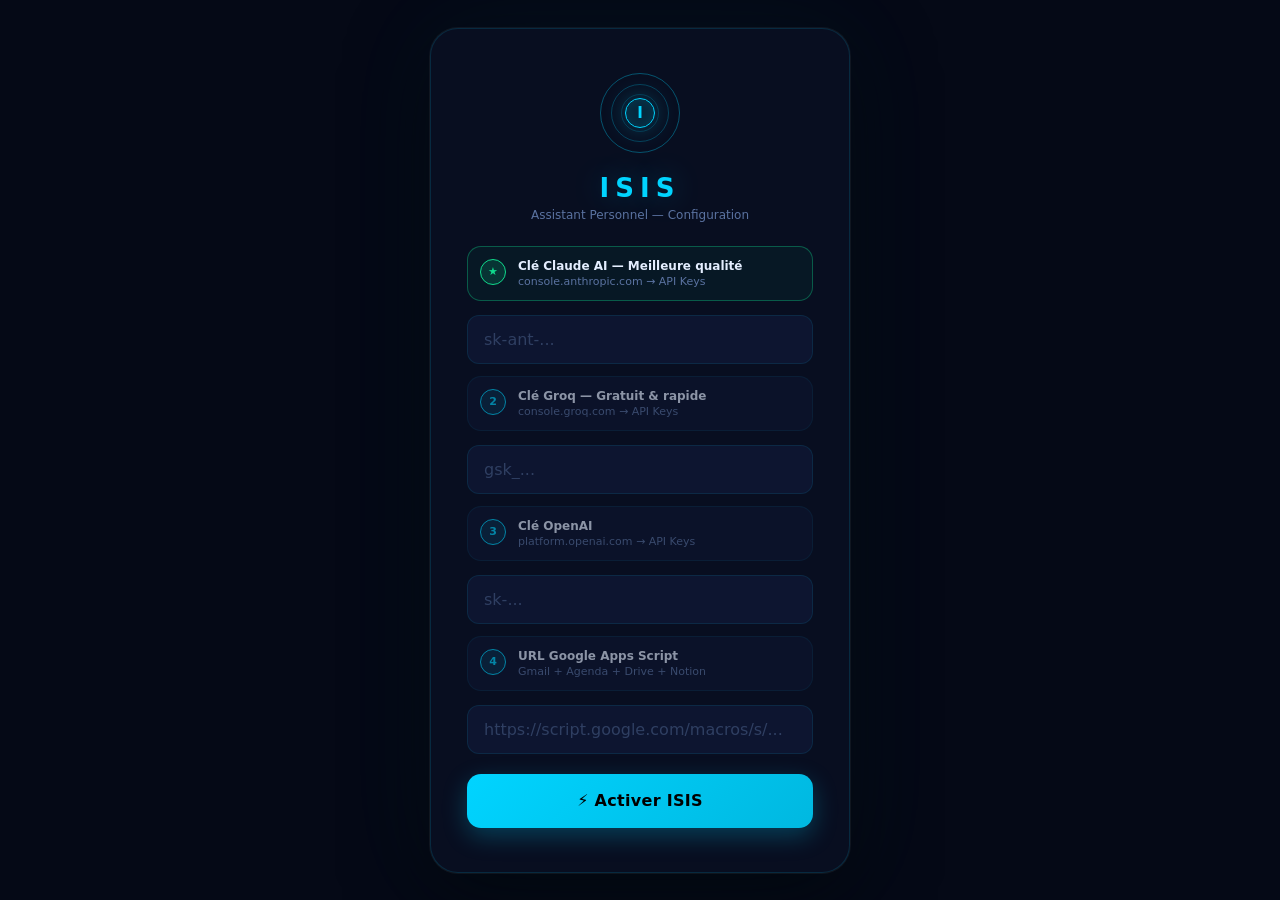
<file: index.html>
<!DOCTYPE html>
<html lang="fr">
<head>
  <meta charset="UTF-8" />
  <meta name="viewport" content="width=device-width, initial-scale=1.0, viewport-fit=cover" />
  <title>ISIS — Assistant Personnel</title>

  <!-- PWA / iOS -->
  <link rel="manifest" href="./manifest.json" />
  <meta name="apple-mobile-web-app-capable" content="yes" />
  <meta name="apple-mobile-web-app-status-bar-style" content="black-translucent" />
  <meta name="apple-mobile-web-app-title" content="ISIS" />
  <link rel="apple-touch-icon" href="./icon-180.png" />
  <link rel="apple-touch-icon" sizes="192x192" href="./icon-192.png" />
  <meta name="mobile-web-app-capable" content="yes" />
  <meta name="theme-color" content="#050916" />
  <meta name="msapplication-TileColor" content="#050916" />
  <meta name="msapplication-TileImage" content="./icon-192.png" />

  <!-- SEO / Share -->
  <meta name="description" content="ISIS — Assistant personnel IA de Khadim Fall, KEMETED" />
  <meta property="og:title" content="ISIS — Assistant Personnel" />
  <meta property="og:description" content="Assistant IA personnel style JARVIS" />
  <meta property="og:image" content="./icon-512.png" />

  <link rel="stylesheet" href="./style.css?v=37" />

  <!-- Service Worker — enregistrement immédiat -->
  <script>
    if ('serviceWorker' in navigator) {
      window.addEventListener('load', () => {
        navigator.serviceWorker.register('./sw.js', { scope: './' })
          .then(r => console.log('✓ ISIS SW actif:', r.scope))
          .catch(e => console.warn('SW non supporté:', e.message));
      });
    }

    // Capture prompt Android avant tout
    let _deferredInstall = null;
    window.addEventListener('beforeinstallprompt', e => {
      e.preventDefault();
      _deferredInstall = e;
      const btn = document.getElementById('androidInstallBtn');
      if (btn) btn.style.display = 'flex';
    });
  </script>
</head>
<body>

  <!-- ═══════════════════════ SETUP ═══════════════════════ -->
  <div class="setup-overlay" id="setupOverlay">
    <div class="setup-card">

      <div class="setup-logo">
        <div class="ring r1"></div>
        <div class="ring r2"></div>
        <div class="ring r3"></div>
        <div class="core-letter">I</div>
      </div>
      <h2>ISIS</h2>
      <p class="setup-sub">Assistant Personnel — Configuration</p>

      <!-- Clé principale -->
      <div class="setup-step recommended">
        <span class="step-num">★</span>
        <div>
          <strong>Clé Claude AI — Meilleure qualité</strong>
          <p>console.anthropic.com → API Keys</p>
        </div>
      </div>
      <input type="password" id="setupClaudeKey" class="setup-input" placeholder="sk-ant-..." autocomplete="off" />

      <div class="setup-step optional">
        <span class="step-num">2</span>
        <div>
          <strong>Clé Groq — Gratuit &amp; rapide</strong>
          <p>console.groq.com → API Keys</p>
        </div>
      </div>
      <input type="password" id="setupGroqKey" class="setup-input" placeholder="gsk_..." autocomplete="off" />

      <div class="setup-step optional">
        <span class="step-num">3</span>
        <div>
          <strong>Clé OpenAI</strong>
          <p>platform.openai.com → API Keys</p>
        </div>
      </div>
      <input type="password" id="setupOpenaiKey" class="setup-input" placeholder="sk-..." autocomplete="off" />

      <div class="setup-step optional">
        <span class="step-num">4</span>
        <div>
          <strong>URL Google Apps Script</strong>
          <p>Gmail + Agenda + Drive + Notion</p>
        </div>
      </div>
      <input type="text" id="setupScriptUrl" class="setup-input" placeholder="https://script.google.com/macros/s/..." />

      <!-- Zone d'erreur visible -->
      <div id="setupError" style="display:none;background:rgba(239,68,68,.12);border:1px solid rgba(239,68,68,.3);border-radius:10px;padding:10px 14px;color:#f87171;font-size:12px;margin-bottom:8px;text-align:left"></div>

      <button type="button" class="setup-btn" onclick="saveSetup()">⚡ Activer ISIS</button>

      <!-- Bouton install PWA Android (affiché si disponible) -->
      <button type="button" class="setup-btn-secondary" id="androidInstallBtn" style="display:none" onclick="installAndroid()">
        📲 Installer sur l'écran d'accueil
      </button>
    </div>
  </div>

  <!-- ═══════════════════════ APP ═══════════════════════ -->
  <div class="app" id="app">

    <!-- Fond ambiant -->
    <div class="bg-ambient" aria-hidden="true">
      <div class="bg-glow bg-glow-1"></div>
      <div class="bg-glow bg-glow-2"></div>
    </div>

    <!-- ─── HEADER ─── -->
    <header class="header">
      <div class="header-left">
        <div class="logo-mini">
          <div class="logo-ring"></div>
          <span>I</span>
        </div>
        <div>
          <h1 class="app-title">ISIS</h1>
          <p class="app-subtitle" id="appSubtitle">Assistant Personnel</p>
        </div>
      </div>
      <div class="header-right">
        <div class="status-pill" id="statusPill">
          <span class="status-dot" id="statusDot"></span>
          <span class="status-text" id="statusText">En attente</span>
        </div>
        <button class="icon-btn" onclick="showConversationHistory()" title="Historique des conversations">
          <svg viewBox="0 0 24 24" fill="none" stroke="currentColor" stroke-width="2" width="16" height="16">
            <path d="M3 12a9 9 0 1 0 9-9 9.75 9.75 0 0 0-6.74 2.74L3 8"/>
            <path d="M3 3v5h5"/>
            <path d="M12 7v5l4 2"/>
          </svg>
        </button>
        <button class="icon-btn conv-btn" id="convBtn" onclick="toggleConvMode()" title="Mode conversation">
          <svg viewBox="0 0 24 24" fill="none" stroke="currentColor" stroke-width="2" width="16" height="16">
            <path d="M12 1a3 3 0 0 0-3 3v8a3 3 0 0 0 6 0V4a3 3 0 0 0-3-3z"/>
            <path d="M19 10v2a7 7 0 0 1-14 0v-2"/>
            <line x1="12" y1="19" x2="12" y2="23"/>
          </svg>
        </button>
        <button class="icon-btn" onclick="toggleSettings()" title="Paramètres">
          <svg viewBox="0 0 24 24" fill="none" stroke="currentColor" stroke-width="2" width="16" height="16">
            <circle cx="12" cy="12" r="3"/><path d="M19.4 15a1.65 1.65 0 0 0 .33 1.82l.06.06a2 2 0 0 1-2.83 2.83l-.06-.06a1.65 1.65 0 0 0-1.82-.33 1.65 1.65 0 0 0-1 1.51V21a2 2 0 0 1-4 0v-.09A1.65 1.65 0 0 0 9 19.4a1.65 1.65 0 0 0-1.82.33l-.06.06a2 2 0 0 1-2.83-2.83l.06-.06A1.65 1.65 0 0 0 4.68 15a1.65 1.65 0 0 0-1.51-1H3a2 2 0 0 1 0-4h.09A1.65 1.65 0 0 0 4.6 9a1.65 1.65 0 0 0-.33-1.82l-.06-.06a2 2 0 0 1 2.83-2.83l.06.06A1.65 1.65 0 0 0 9 4.68a1.65 1.65 0 0 0 1-1.51V3a2 2 0 0 1 4 0v.09a1.65 1.65 0 0 0 1 1.51 1.65 1.65 0 0 0 1.82-.33l.06-.06a2 2 0 0 1 2.83 2.83l-.06.06A1.65 1.65 0 0 0 19.4 9a1.65 1.65 0 0 0 1.51 1H21a2 2 0 0 1 0 4h-.09a1.65 1.65 0 0 0-1.51 1z"/>
          </svg>
        </button>
      </div>
    </header>

    <!-- ─── PARAMÈTRES ─── -->
    <div class="settings-panel" id="settingsPanel">
      <div class="settings-inner">

        <!-- Bouton installer PWA iOS -->
        <div class="install-guide" id="iosInstallGuide" style="display:none">
          <div class="install-guide-title">📱 Installer ISIS sur iPhone</div>
          <div class="install-steps">
            <div class="install-step"><span class="install-step-num">1</span><span>Dans Safari, touche <strong>⬆ Partager</strong> (bas de l'écran)</span></div>
            <div class="install-step"><span class="install-step-num">2</span><span>Fais défiler et touche <strong>Sur l'écran d'accueil</strong></span></div>
            <div class="install-step"><span class="install-step-num">3</span><span>Touche <strong>Ajouter</strong> — ISIS apparaît comme une app native</span></div>
          </div>
        </div>
        <button class="install-btn-android" id="settingsAndroidBtn" style="display:none" onclick="installAndroid()">
          📲 Installer ISIS (Android)
        </button>

        <label>Clé Claude AI ★</label>
        <div class="input-row">
          <input type="password" id="settingsClaudeKey" placeholder="sk-ant-..." />
          <button class="test-btn" onclick="testKey('claude')">Test</button>
        </div>
        <label>Clé Groq (gratuit)</label>
        <div class="input-row">
          <input type="password" id="settingsGroqKey" placeholder="gsk_..." />
          <button class="test-btn" onclick="testKey('groq')">Test</button>
        </div>
        <label>Clé OpenAI</label>
        <div class="input-row">
          <input type="password" id="settingsOpenaiKey" placeholder="sk-..." />
          <button class="test-btn" onclick="testKey('openai')">Test</button>
        </div>
        <label>Clé Gemini (aistudio.google.com)</label>
        <div class="input-row">
          <input type="password" id="settingsApiKey" placeholder="AIza..." />
          <button class="test-btn" onclick="testKey('gemini')">Test</button>
        </div>
        <label>🎙️ Clé ElevenLabs — Voix naturelle ⭐ (elevenlabs.io → gratuit 10k chars)</label>
        <div class="input-row">
          <input type="password" id="settingsElevenLabsKey" placeholder="sk_..." />
          <button class="test-btn" onclick="testElevenLabs()">Test</button>
        </div>
        <label>Voix ElevenLabs (ID — laisser vide = Rachel par défaut)</label>
        <div class="input-row">
          <input type="text" id="settingsElevenVoice" placeholder="Vt2Yqbi64ekHaabvz7ddla" style="font-size:11px" />
          <button class="test-btn" onclick="previewElevenVoice()">▶</button>
        </div>
        <div id="elevenResult" class="test-result"></div>

        <label>🔵 Clé Azure Speech — Gratuit 500k chars/mois ⭐ <small style="opacity:.7">(portal.azure.com → Speech → F0 gratuit)</small></label>
        <div class="input-row">
          <input type="password" id="settingsAzureKey" placeholder="Clé Azure Speech..." />
          <button class="test-btn" onclick="testAzure()">Test ▶</button>
        </div>
        <div class="input-row" style="gap:6px">
          <select id="settingsAzureRegion" style="flex:1;background:var(--input-bg,#1a1a2e);color:inherit;border:1px solid #333;border-radius:6px;padding:6px 8px;font-size:12px">
            <option value="francecentral">francecentral (Paris) ★</option>
            <option value="westeurope">westeurope (Amsterdam)</option>
            <option value="northeurope">northeurope (Dublin)</option>
            <option value="eastus">eastus (Virginie)</option>
          </select>
          <select id="settingsAzureVoice" style="flex:1.4;background:var(--input-bg,#1a1a2e);color:inherit;border:1px solid #333;border-radius:6px;padding:6px 8px;font-size:12px">
            <option value="fr-FR-DeniseNeural">DeniseNeural — calme, pro ★</option>
            <option value="fr-FR-EloiseNeural">EloiseNeural — douce</option>
            <option value="fr-FR-BrigitteNeural">BrigitteNeural — chaleureuse</option>
            <option value="fr-FR-CoralMultilingualNeural">CoralMultilingual — expressive</option>
            <option value="fr-FR-VivienneMultilingualNeural">VivienneMultilingual — moderne</option>
            <option value="fr-FR-HenriNeural">HenriNeural — masculin</option>
          </select>
        </div>
        <div id="azureResult" class="test-result" style="display:none"></div>

        <label>🟢 Google Cloud TTS — Gratuit 1M chars/mois ⭐ <small style="opacity:.7">(fonctionne avec ton Gmail)</small></label>
        <div class="input-row">
          <input type="password" id="settingsGoogleTTSKey" placeholder="AIza..." />
          <button class="test-btn" onclick="testGoogleTTS()">Test ▶</button>
        </div>
        <select id="settingsGoogleTTSVoice" style="width:100%;background:var(--input-bg,#1a1a2e);color:inherit;border:1px solid #333;border-radius:6px;padding:6px 8px;font-size:12px;margin-top:4px">
          <option value="fr-FR-Neural2-A">Neural2-A — calme, féminine ★ (recommandée)</option>
          <option value="fr-FR-Neural2-C">Neural2-C — féminine, alternative</option>
          <option value="fr-FR-Neural2-E">Neural2-E — féminine, expressive</option>
          <option value="fr-FR-Neural2-B">Neural2-B — masculine</option>
          <option value="fr-FR-Neural2-D">Neural2-D — masculine, profond</option>
          <option value="fr-FR-Wavenet-A">Wavenet-A — féminine (4M/mois gratuits)</option>
        </select>
        <div style="font-size:11px;opacity:.55;margin-top:4px;line-height:1.5">
          Guide : <b>console.cloud.google.com</b> → sélectionner un projet → APIs → Bibliothèque → "Cloud Text-to-Speech" → Activer → Identifiants → Créer une clé API
        </div>
        <div id="googleTTSResult" class="test-result" style="display:none"></div>

        <label>⭐ Clé OpenRouter — 100% Gratuit (openrouter.ai/keys)</label>
        <div class="input-row">
          <input type="password" id="settingsOpenrouterKey" placeholder="sk-or-v1-..." />
          <button class="test-btn" onclick="testKey('openrouter')">Test</button>
        </div>
        <label>Clé Mistral AI — Gratuit (console.mistral.ai)</label>
        <div class="input-row">
          <input type="password" id="settingsMistralKey" placeholder="..." />
          <button class="test-btn" onclick="testKey('mistral')">Test</button>
        </div>
        <label>Clé Cerebras — Gratuit ultra-rapide (cloud.cerebras.ai)</label>
        <div class="input-row">
          <input type="password" id="settingsCerebrasKey" placeholder="csk-..." />
          <button class="test-btn" onclick="testKey('cerebras')">Test</button>
        </div>
        <label>URL Google Apps Script</label>
        <div class="input-row">
          <input type="text" id="settingsScriptUrl" placeholder="https://script.google.com/macros/s/.../exec" />
          <button class="test-btn" onclick="testGmail()">Test</button>
        </div>
        <div id="gmailResult" class="test-result"></div>
        <label>Notion — clé dans Apps Script (ligne NOTION_KEY)</label>
        <div class="input-row">
          <span class="notion-hint">Colle ta clé dans google-apps-script.gs → NOTION_KEY → Redéploie</span>
          <button class="test-btn" onclick="testNotion()">Test</button>
        </div>
        <div id="notionResult" class="test-result"></div>
        <label>Objectifs principaux</label>
        <input type="text" id="settingsGoals" placeholder="créer une entreprise, lancer un projet..." />
        <label>Centres d'intérêt</label>
        <input type="text" id="settingsInterests" placeholder="business, design, culture..." />
        <div id="testResult" class="test-result"></div>
        <div class="settings-actions">
          <button onclick="saveSettingsPanel()">Sauvegarder</button>
          <button class="btn-danger" onclick="clearMemory()">Effacer mémoire</button>
        </div>
      </div>
    </div>

    <!-- ─── BANNIÈRE INSTALL iOS (dans conversation) ─── -->
    <div class="ios-banner" id="iosBanner" style="display:none">
      <div class="ios-banner-inner">
        <div class="ios-banner-icon">📱</div>
        <div class="ios-banner-text">
          <strong>Installer ISIS sur iPhone</strong>
          <span>⬆ Partager → Sur l'écran d'accueil</span>
        </div>
        <button class="ios-banner-close" onclick="dismissIosBanner()" aria-label="Fermer">✕</button>
      </div>
    </div>

    <!-- ─── HOLOGRAMME ─── -->
    <div class="holo-section">
      <canvas id="holoCanvas"></canvas>
    </div>

    <!-- ─── CONVERSATION ─── -->
    <main class="conversation" id="conversation"></main>

    <!-- ─── INPUT ─── -->
    <footer class="input-area">
      <div class="transcript-preview" id="transcriptPreview"></div>
      <div class="controls">
        <button class="mic-btn" id="micBtn" onclick="toggleListening()">
          <svg viewBox="0 0 24 24" fill="none" stroke="currentColor" stroke-width="2" width="20" height="20">
            <path d="M12 1a3 3 0 0 0-3 3v8a3 3 0 0 0 6 0V4a3 3 0 0 0-3-3z"/>
            <path d="M19 10v2a7 7 0 0 1-14 0v-2"/>
            <line x1="12" y1="19" x2="12" y2="23"/>
            <line x1="8" y1="23" x2="16" y2="23"/>
          </svg>
          <span class="mic-label" id="micLabel">Parler</span>
        </button>
        <div class="text-row">
          <input type="file" id="fileAttachInput" accept="image/*,application/pdf" style="display:none" onchange="handleAttachedFile(this.files[0])" />
          <button class="attach-btn" id="attachBtn" onclick="document.getElementById('fileAttachInput').click()" aria-label="Joindre un fichier" title="Joindre une image ou un PDF">
            <svg viewBox="0 0 24 24" fill="none" stroke="currentColor" stroke-width="2" width="18" height="18">
              <path d="M21.44 11.05l-9.19 9.19a6 6 0 0 1-8.49-8.49l9.19-9.19a4 4 0 0 1 5.66 5.66l-9.2 9.19a2 2 0 0 1-2.83-2.83l8.49-8.48"/>
            </svg>
          </button>
          <input type="text" id="textInput" class="text-input"
            placeholder="Message à ISIS..."
            onkeydown="if(event.key==='Enter'&&!event.shiftKey){event.preventDefault();sendText()}" />
          <button class="send-btn" onclick="sendText()" aria-label="Envoyer">
            <svg viewBox="0 0 24 24" fill="none" stroke="currentColor" stroke-width="2.5" width="17" height="17">
              <line x1="22" y1="2" x2="11" y2="13"/>
              <polygon points="22 2 15 22 11 13 2 9 22 2"/>
            </svg>
          </button>
        </div>
      </div>
    </footer>

  </div><!-- /.app -->

  <script src="./script.js?v=37"></script>
  <script>
    // ── PWA iOS Banner ──
    (function() {
      const isIOS      = /iphone|ipad|ipod/i.test(navigator.userAgent);
      const isSafari   = /safari/i.test(navigator.userAgent) && !/crios|fxios/i.test(navigator.userAgent);
      const standalone = window.navigator.standalone === true
                      || window.matchMedia('(display-mode: standalone)').matches;
      const dismissed  = localStorage.getItem('isis_install_dismissed');

      if (isIOS && !standalone && !dismissed) {
        const b = document.getElementById('iosBanner');
        if (b) { b.style.display = 'block'; b.style.animation = 'fadeUp .4s ease'; }
        // Guide dans les settings aussi
        const g = document.getElementById('iosInstallGuide');
        if (g) g.style.display = 'block';
      }
      // Android install button dans settings
      if (_deferredInstall) {
        const ab = document.getElementById('settingsAndroidBtn');
        if (ab) ab.style.display = 'flex';
      }
    })();

    function dismissIosBanner() {
      const b = document.getElementById('iosBanner');
      if (b) b.style.display = 'none';
      localStorage.setItem('isis_install_dismissed', '1');
    }

    function installAndroid() {
      if (_deferredInstall) {
        _deferredInstall.prompt();
        _deferredInstall.userChoice.then(r => {
          if (r.outcome === 'accepted') {
            document.getElementById('androidInstallBtn').style.display = 'none';
            const ab = document.getElementById('settingsAndroidBtn');
            if (ab) ab.style.display = 'none';
          }
          _deferredInstall = null;
        });
      }
    }
  </script>
</body>
</html>
</file>
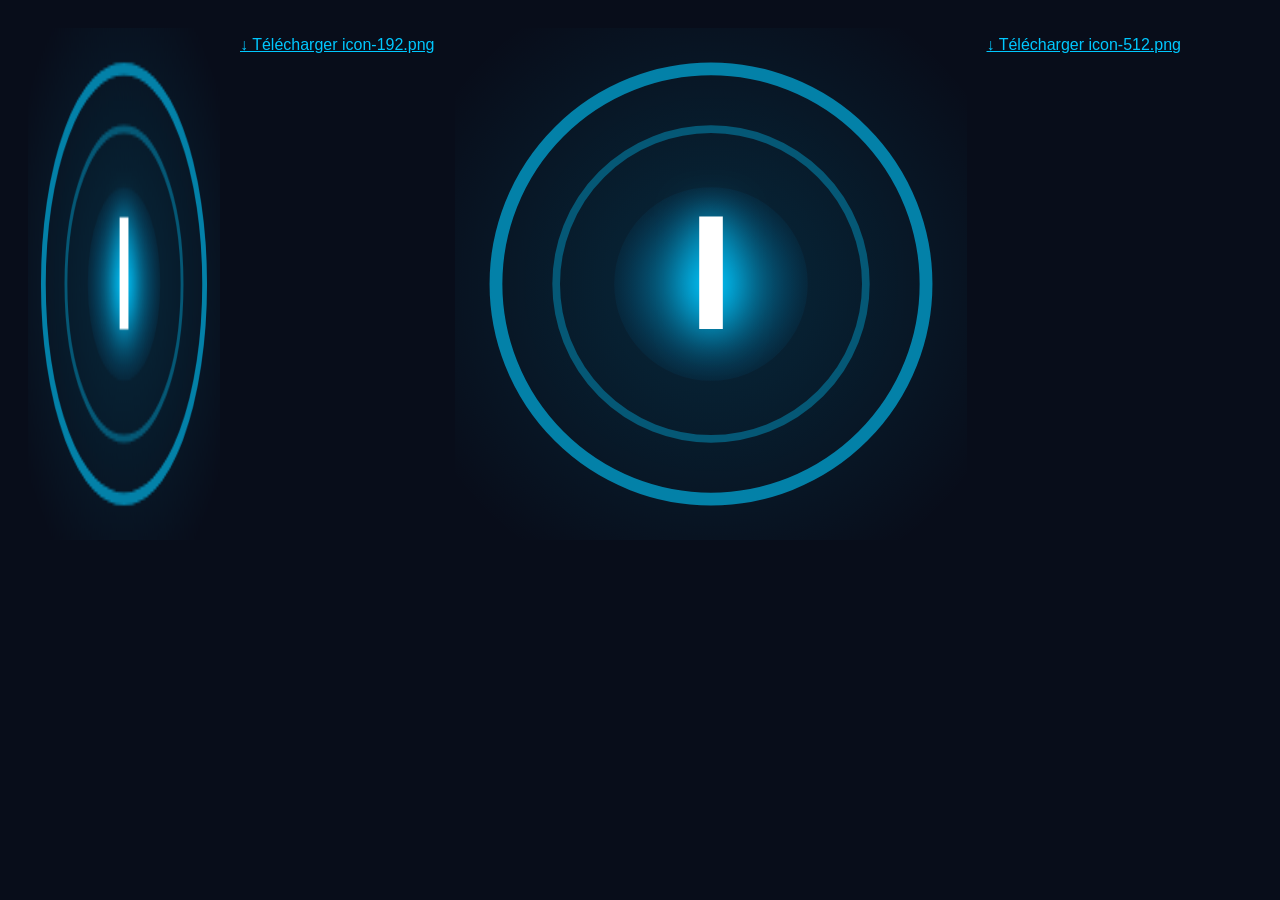
<file: generate-icon.html>
<!DOCTYPE html>
<html>
<body style="background:#080d1a;display:flex;gap:20px;padding:20px;flex-wrap:wrap">
<script>
function makeIcon(size) {
  const c = document.createElement('canvas');
  c.width = c.height = size;
  const ctx = c.getContext('2d');

  // Fond
  ctx.fillStyle = '#080d1a';
  ctx.fillRect(0,0,size,size);

  const cx = size/2, cy = size/2, r = size*0.42;

  // Halo
  const halo = ctx.createRadialGradient(cx,cy,0,cx,cy,r*1.5);
  halo.addColorStop(0,'rgba(0,200,255,0.15)');
  halo.addColorStop(1,'rgba(0,200,255,0)');
  ctx.beginPath(); ctx.arc(cx,cy,r*1.5,0,Math.PI*2);
  ctx.fillStyle = halo; ctx.fill();

  // Anneau extérieur
  ctx.beginPath(); ctx.arc(cx,cy,r,0,Math.PI*2);
  ctx.strokeStyle = 'rgba(0,200,255,0.6)';
  ctx.lineWidth = size*0.025; ctx.stroke();

  // Anneau intérieur
  ctx.beginPath(); ctx.arc(cx,cy,r*0.72,0,Math.PI*2);
  ctx.strokeStyle = 'rgba(0,200,255,0.35)';
  ctx.lineWidth = size*0.015; ctx.stroke();

  // Cercle central
  const grad = ctx.createRadialGradient(cx,cy,0,cx,cy,r*0.45);
  grad.addColorStop(0,'rgba(0,200,255,0.9)');
  grad.addColorStop(0.5,'rgba(0,150,200,0.5)');
  grad.addColorStop(1,'rgba(0,100,150,0.1)');
  ctx.beginPath(); ctx.arc(cx,cy,r*0.45,0,Math.PI*2);
  ctx.fillStyle = grad; ctx.fill();

  // Lettre I
  ctx.fillStyle = '#ffffff';
  ctx.font = `bold ${size*0.32}px "Segoe UI", sans-serif`;
  ctx.textAlign = 'center';
  ctx.textBaseline = 'middle';
  ctx.shadowColor = '#00c8ff';
  ctx.shadowBlur = size*0.08;
  ctx.fillText('I', cx, cy);

  return c;
}

[192, 512].forEach(size => {
  const c = makeIcon(size);
  c.style.borderRadius='20px';
  document.body.appendChild(c);
  const a = document.createElement('a');
  a.href = c.toDataURL('image/png');
  a.download = `icon-${size}.png`;
  a.textContent = `↓ Télécharger icon-${size}.png`;
  a.style.cssText = 'display:block;color:#00c8ff;margin:8px 0;font-family:sans-serif';
  document.body.appendChild(a);
});
</script>
</body>
</html>
</file>
<file: style.css>
/* ================================================================
   ISIS — INTERFACE MOBILE PREMIUM
   Design : glassmorphisme sombre, accents cyan/violet, iOS-native
   ================================================================ */

:root {
  --bg:         #050916;
  --bg2:        #080e20;
  --bg3:        #0d1530;
  --bg4:        #111d3e;
  --glass:      rgba(8, 14, 32, 0.85);
  --glass2:     rgba(11, 18, 38, 0.75);

  --accent:     #00d4ff;
  --accent-dim: rgba(0, 212, 255, 0.12);
  --accent-glow:rgba(0, 212, 255, 0.30);
  --accent-soft:rgba(0, 212, 255, 0.06);
  --accent2:    #00b8e0;

  --purple:     #9171f8;
  --purple-dim: rgba(145, 113, 248, 0.15);
  --purple-glow:rgba(145, 113, 248, 0.25);

  --green:      #10d98c;
  --green-dim:  rgba(16, 217, 140, 0.12);
  --green-glow: rgba(16, 217, 140, 0.25);

  --amber:      #f59e0b;
  --notion:     #a78bfa;

  --text:       #e4eeff;
  --text2:      #9ab0d8;
  --text-dim:   #5a72a0;
  --text-muted: #2f3f62;

  --border:     rgba(0, 212, 255, 0.10);
  --border2:    rgba(255, 255, 255, 0.05);

  --radius:     20px;
  --radius-sm:  12px;
  --font:       -apple-system, 'SF Pro Display', 'Segoe UI', system-ui, sans-serif;

  --safe-top: env(safe-area-inset-top, 0px);
  --safe-bot: env(safe-area-inset-bottom, 0px);
  --safe-l:   env(safe-area-inset-left, 0px);
  --safe-r:   env(safe-area-inset-right, 0px);
}

/* ── RESET ── */
*, *::before, *::after {
  margin: 0; padding: 0;
  box-sizing: border-box;
  -webkit-tap-highlight-color: transparent;
}
html {
  height: 100%;
  touch-action: manipulation;
  -webkit-text-size-adjust: 100%;
}
body {
  height: 100dvh;
  min-height: 100vh;
  background: var(--bg);
  color: var(--text);
  font-family: var(--font);
  overflow: hidden;
  overscroll-behavior: none;
  -webkit-font-smoothing: antialiased;
}

/* ══════════════════════════════════════
   SETUP — Écran de configuration
   ══════════════════════════════════════ */
.setup-overlay {
  position: fixed; inset: 0;
  background: var(--bg);
  display: flex;
  align-items: flex-start;
  justify-content: center;
  z-index: 200;
  overflow-y: auto;
  -webkit-overflow-scrolling: touch;
  padding: calc(var(--safe-top) + 20px) 18px calc(var(--safe-bot) + 20px);
}

.setup-card {
  background: var(--bg2);
  border: 1px solid rgba(0,212,255,0.14);
  border-radius: 28px;
  padding: 36px 24px 28px;
  max-width: 420px;
  width: 100%;
  text-align: center;
  box-shadow:
    0 0 0 1px var(--border2),
    0 24px 80px rgba(0,0,0,0.5),
    0 0 100px rgba(0,212,255,0.05);
  margin: auto;
}

/* Logo animé */
.setup-logo {
  position: relative;
  width: 80px; height: 80px;
  margin: 0 auto 20px;
  display: flex; align-items: center; justify-content: center;
}
.ring {
  position: absolute; border-radius: 50%;
  border: 1.5px solid var(--accent);
}
.r1 { width:80px; height:80px; opacity:.35; animation: spin 9s linear infinite; }
.r2 { width:58px; height:58px; opacity:.25; animation: spin 6s linear infinite reverse; }
.r3 { width:38px; height:38px; opacity:.18; animation: spin 3.5s linear infinite; }
.core-letter {
  width: 30px; height: 30px; border-radius: 50%;
  background: var(--accent-dim); border: 1.5px solid var(--accent);
  display: flex; align-items: center; justify-content: center;
  font-size: 15px; font-weight: 800; color: var(--accent);
  box-shadow: 0 0 24px var(--accent-glow), inset 0 0 12px rgba(0,212,255,0.1);
  z-index: 1;
}

.setup-card h2 {
  font-size: 26px; font-weight: 800; letter-spacing: 6px;
  color: var(--accent); margin-bottom: 5px;
  text-shadow: 0 0 30px var(--accent-glow);
}
.setup-sub { color: var(--text-dim); font-size: 12px; margin-bottom: 24px; }

.setup-step {
  display: flex; gap: 12px; text-align: left;
  padding: 12px; background: var(--bg3);
  border: 1px solid var(--border); border-radius: 14px;
  margin-bottom: 8px;
}
.setup-step.optional { opacity: .6; }
.setup-step.recommended {
  border-color: rgba(16,217,140,.35);
  background: rgba(16,217,140,.05);
}
.setup-step.recommended .step-num {
  background: rgba(16,217,140,.15); border-color: var(--green); color: var(--green);
}
.step-num {
  min-width: 26px; height: 26px; border-radius: 50%;
  background: var(--accent-dim); border: 1px solid var(--accent);
  color: var(--accent); font-size: 11px; font-weight: 700;
  display: flex; align-items: center; justify-content: center; flex-shrink: 0;
}
.setup-step strong { font-size: 12px; display: block; margin-bottom: 2px; color: var(--text); }
.setup-step p { font-size: 11px; color: var(--text-dim); }

.setup-input {
  width: 100%; background: var(--bg3); border: 1px solid var(--border);
  border-radius: 12px; padding: 14px 16px; color: var(--text);
  font-size: 16px; margin: 6px 0 12px; outline: none;
  font-family: var(--font); transition: border-color .2s, box-shadow .2s;
  -webkit-appearance: none;
}
.setup-input:focus {
  border-color: var(--accent);
  box-shadow: 0 0 0 3px rgba(0,212,255,0.08);
}
.setup-input::placeholder { color: var(--text-muted); }

.setup-btn {
  width: 100%; padding: 17px;
  background: linear-gradient(135deg, var(--accent) 0%, var(--accent2) 100%);
  color: #000; border: none; border-radius: 14px;
  font-size: 16px; font-weight: 700; cursor: pointer;
  margin-top: 8px; font-family: var(--font);
  min-height: 54px; letter-spacing: .3px;
  box-shadow: 0 8px 24px rgba(0,212,255,0.25);
  transition: all .2s;
}
.setup-btn:active { transform: scale(.98); opacity: .9; }

.setup-btn-secondary {
  width: 100%; padding: 14px;
  background: var(--purple-dim); border: 1px solid rgba(145,113,248,.3);
  color: var(--purple); border-radius: 14px;
  font-size: 14px; font-weight: 600; cursor: pointer;
  margin-top: 8px; font-family: var(--font); min-height: 48px;
  justify-content: center; align-items: center; gap: 8px;
  transition: all .2s;
}
.setup-btn-secondary:active { opacity: .8; }


/* ══════════════════════════════════════
   APP — Structure principale
   ══════════════════════════════════════ */
.app {
  display: none;
  flex-direction: column;
  height: 100dvh;
  min-height: 100vh;
  padding-top: var(--safe-top);
  padding-left: var(--safe-l);
  padding-right: var(--safe-r);
  max-width: 860px;
  margin: 0 auto;
  position: relative;
  isolation: isolate;
}

/* Fond ambiant avec lueurs */
.bg-ambient {
  position: fixed; inset: 0; z-index: -1; pointer-events: none;
  overflow: hidden;
}
.bg-glow {
  position: absolute; border-radius: 50%;
  filter: blur(80px);
}
.bg-glow-1 {
  width: 60vw; height: 60vw;
  top: -20vw; left: 50%; transform: translateX(-50%);
  background: radial-gradient(circle, rgba(0,212,255,0.07) 0%, transparent 70%);
}
.bg-glow-2 {
  width: 50vw; height: 50vw;
  bottom: -15vw; right: -10vw;
  background: radial-gradient(circle, rgba(145,113,248,0.05) 0%, transparent 70%);
}


/* ── HEADER ── */
.header {
  display: flex; align-items: center; justify-content: space-between;
  padding: 12px 16px;
  background: var(--glass);
  backdrop-filter: blur(20px);
  -webkit-backdrop-filter: blur(20px);
  border-bottom: 1px solid var(--border);
  flex-shrink: 0; z-index: 10;
}

.header-left { display: flex; align-items: center; gap: 10px; }
.logo-mini {
  position: relative; width: 34px; height: 34px;
  display: flex; align-items: center; justify-content: center;
}
.logo-ring {
  position: absolute; inset: 0; border-radius: 50%;
  border: 1.5px solid var(--accent); opacity: .55;
  animation: spin 8s linear infinite;
}
.logo-mini span {
  font-size: 15px; font-weight: 800; color: var(--accent);
  text-shadow: 0 0 14px var(--accent-glow); z-index: 1;
}
.app-title {
  font-size: 17px; font-weight: 800; color: var(--accent);
  letter-spacing: 4px; text-shadow: 0 0 14px var(--accent-glow);
  line-height: 1;
}
.app-subtitle { font-size: 10px; color: var(--text-dim); margin-top: 1px; }

.header-right { display: flex; align-items: center; gap: 6px; }

/* Pill de statut */
.status-pill {
  display: flex; align-items: center; gap: 5px;
  padding: 4px 10px 4px 7px;
  background: var(--bg4); border: 1px solid var(--border);
  border-radius: 20px; transition: all .3s;
}
.status-dot {
  width: 7px; height: 7px; border-radius: 50%;
  background: var(--text-dim); transition: all .3s; flex-shrink: 0;
}
.status-dot.listening { background: var(--green); box-shadow: 0 0 8px var(--green-glow); animation: pulse 1s infinite; }
.status-dot.thinking  { background: var(--accent); box-shadow: 0 0 8px var(--accent-glow); animation: pulse .7s infinite; }
.status-dot.speaking  { background: var(--purple); box-shadow: 0 0 8px var(--purple-glow); animation: pulse 1.2s infinite; }
.status-text { font-size: 10px; color: var(--text-dim); font-weight: 500; }

.icon-btn {
  background: var(--bg4); border: 1px solid var(--border);
  border-radius: 10px; color: var(--text-dim);
  min-width: 38px; min-height: 38px;
  cursor: pointer; font-size: 16px;
  display: flex; align-items: center; justify-content: center;
  transition: all .2s; flex-shrink: 0;
}
.icon-btn:active { opacity: .65; transform: scale(.93); }
.icon-btn.conv-btn.active {
  background: var(--green-dim); border-color: var(--green); color: var(--green);
  box-shadow: 0 0 14px var(--green-glow);
  animation: pulse-border 2s infinite;
}


/* ── SETTINGS ── */
.settings-panel {
  display: none; background: var(--glass);
  backdrop-filter: blur(16px);
  -webkit-backdrop-filter: blur(16px);
  border-bottom: 1px solid var(--border);
  flex-shrink: 0; max-height: 55vh;
  overflow-y: auto; -webkit-overflow-scrolling: touch;
}
.settings-inner {
  padding: 14px 16px;
  display: flex; flex-direction: column; gap: 6px;
}
.settings-inner label {
  font-size: 11px; color: var(--text-dim); margin-top: 6px; font-weight: 500;
}
.settings-inner > input, .settings-inner .input-row input {
  background: var(--bg3); border: 1px solid var(--border);
  border-radius: 10px; padding: 11px 13px; color: var(--text);
  font-size: 16px; outline: none; width: 100%;
  font-family: var(--font); -webkit-appearance: none; transition: border-color .2s;
}
.settings-inner > input:focus, .settings-inner .input-row input:focus {
  border-color: var(--accent);
}
.input-row { display: flex; gap: 6px; align-items: center; }
.input-row input { flex: 1; }

.test-btn {
  padding: 9px 12px; border-radius: 9px; border: 1px solid var(--border);
  background: var(--bg); color: var(--text-dim); font-size: 11px; font-weight: 600;
  cursor: pointer; white-space: nowrap; font-family: var(--font);
  min-height: 40px; min-width: 50px; transition: all .2s;
}
.test-btn:active { opacity: .7; }

.notion-hint { flex: 1; font-size: 11px; color: var(--text-dim); font-style: italic; padding: 6px 0; }
.test-result { font-size: 12px; padding: 7px 11px; border-radius: 9px; display: none; }
.test-result.ok  { background: var(--green-dim); color: var(--green); border: 1px solid rgba(16,217,140,.25); display: block; }
.test-result.err { background: rgba(239,68,68,.1); color: #f87171; border: 1px solid rgba(239,68,68,.25); display: block; }

.settings-actions { display: flex; gap: 8px; padding-top: 6px; }
.settings-actions button {
  padding: 11px 16px; border-radius: 10px; border: none;
  font-size: 13px; font-weight: 600; cursor: pointer; font-family: var(--font);
  background: var(--accent); color: #000; min-height: 44px; flex: 1;
  transition: all .2s;
}
.settings-actions button:active { opacity: .85; }
.settings-actions .btn-danger {
  background: rgba(239,68,68,.12); color: #f87171;
  border: 1px solid rgba(239,68,68,.25);
}

/* Guide install iOS dans settings */
.install-guide {
  background: rgba(145,113,248,.08); border: 1px solid rgba(145,113,248,.2);
  border-radius: 14px; padding: 14px;
}
.install-guide-title { font-size: 13px; font-weight: 700; color: var(--purple); margin-bottom: 10px; }
.install-steps { display: flex; flex-direction: column; gap: 8px; }
.install-step {
  display: flex; align-items: flex-start; gap: 8px;
  font-size: 12px; color: var(--text2);
}
.install-step-num {
  min-width: 20px; height: 20px; border-radius: 50%;
  background: rgba(145,113,248,.2); border: 1px solid rgba(145,113,248,.3);
  color: var(--purple); font-size: 10px; font-weight: 700;
  display: flex; align-items: center; justify-content: center; flex-shrink: 0;
}
.install-step strong { color: var(--text); }

.install-btn-android {
  display: flex; align-items: center; justify-content: center; gap: 8px;
  width: 100%; padding: 13px; border-radius: 12px;
  background: var(--purple-dim); border: 1px solid rgba(145,113,248,.3);
  color: var(--purple); font-size: 14px; font-weight: 600;
  cursor: pointer; font-family: var(--font); min-height: 48px;
  transition: all .2s;
}
.install-btn-android:active { opacity: .8; }


/* ── BANNIÈRE INSTALL iOS (flottante) ── */
.ios-banner {
  background: rgba(12, 18, 40, 0.96);
  backdrop-filter: blur(20px);
  -webkit-backdrop-filter: blur(20px);
  border-bottom: 1px solid rgba(145,113,248,.2);
  flex-shrink: 0;
}
.ios-banner-inner {
  display: flex; align-items: center; gap: 12px;
  padding: 10px 16px;
}
.ios-banner-icon { font-size: 22px; flex-shrink: 0; }
.ios-banner-text { flex: 1; min-width: 0; }
.ios-banner-text strong { display: block; font-size: 13px; color: var(--text); font-weight: 700; }
.ios-banner-text span { font-size: 11px; color: var(--text-dim); }
.ios-banner-close {
  background: var(--bg4); border: 1px solid var(--border);
  border-radius: 50%; width: 28px; height: 28px;
  color: var(--text-dim); font-size: 11px; cursor: pointer;
  display: flex; align-items: center; justify-content: center;
  flex-shrink: 0; transition: all .2s;
}
.ios-banner-close:active { opacity: .7; }


/* ── HOLOGRAMME ── */
.holo-section {
  flex-shrink: 0; height: 120px;
  background: transparent;
  position: relative; overflow: hidden;
}
#holoCanvas { width: 100%; height: 100%; display: block; }


/* ══════════════════════════════════════
   CONVERSATION
   ══════════════════════════════════════ */
.conversation {
  flex: 1; overflow-y: auto;
  -webkit-overflow-scrolling: touch;
  overscroll-behavior: contain;
  padding: 14px 14px 8px;
  display: flex; flex-direction: column; gap: 10px;
  scroll-behavior: smooth;
}
.conversation::-webkit-scrollbar { width: 2px; }
.conversation::-webkit-scrollbar-thumb { background: var(--border); border-radius: 2px; }

/* Messages */
.message {
  display: flex; gap: 8px;
  max-width: 92%; animation: fadeUp .28s ease;
}
.message.user { flex-direction: row-reverse; align-self: flex-end; }
.message.isis  { align-self: flex-start; }

.avatar {
  width: 30px; height: 30px; border-radius: 50%;
  display: flex; align-items: center; justify-content: center;
  font-size: 12px; font-weight: 700; flex-shrink: 0; margin-top: 2px;
}
.message.isis .avatar {
  background: var(--accent-dim); border: 1.5px solid rgba(0,212,255,.3);
  color: var(--accent); box-shadow: 0 0 12px rgba(0,212,255,0.12);
}
.message.user .avatar {
  background: var(--purple-dim); border: 1.5px solid rgba(145,113,248,.3);
  color: var(--purple);
}

.bubble {
  padding: 10px 14px; border-radius: 16px;
  font-size: 14.5px; line-height: 1.6; word-break: break-word;
}
.message.isis .bubble {
  background: rgba(13, 21, 48, 0.85);
  border: 1px solid rgba(0,212,255,.10);
  border-top-left-radius: 4px;
  backdrop-filter: blur(8px);
  -webkit-backdrop-filter: blur(8px);
}
.message.user .bubble {
  background: linear-gradient(145deg, rgba(145,113,248,.22) 0%, rgba(100,70,200,.15) 100%);
  border: 1px solid rgba(145,113,248,.22);
  border-top-right-radius: 4px;
}

.timestamp {
  font-size: 10px; color: var(--text-dim);
  margin-top: 4px; padding: 0 4px;
}
.message.user .timestamp { text-align: right; }

/* Points de chargement */
.thinking-dots span {
  display: inline-block; width: 6px; height: 6px; border-radius: 50%;
  background: var(--accent); margin: 0 2px; animation: bounce 1.3s infinite;
}
.thinking-dots span:nth-child(2) { animation-delay: .2s; }
.thinking-dots span:nth-child(3) { animation-delay: .4s; }


/* ══════════════════════════════════════
   INPUT AREA
   ══════════════════════════════════════ */
.input-area {
  padding: 10px 14px;
  padding-bottom: calc(12px + var(--safe-bot));
  background: var(--glass);
  backdrop-filter: blur(24px);
  -webkit-backdrop-filter: blur(24px);
  border-top: 1px solid var(--border);
  flex-shrink: 0;
}

.transcript-preview {
  min-height: 0; max-height: 28px;
  font-size: 12px; color: var(--accent); font-style: italic;
  padding: 0 4px; margin-bottom: 6px;
  overflow: hidden; opacity: .8;
}

.controls { display: flex; align-items: center; gap: 8px; }

/* Bouton microphone */
.mic-btn {
  min-width: 56px; height: 56px; border-radius: 50%;
  background: var(--bg4);
  border: 1.5px solid rgba(0,212,255,.2);
  color: var(--text-dim); cursor: pointer;
  display: flex; flex-direction: column; align-items: center; justify-content: center;
  gap: 2px; transition: all .3s; flex-shrink: 0;
  box-shadow: 0 4px 16px rgba(0,0,0,.3), inset 0 1px 0 rgba(255,255,255,.04);
}
.mic-btn:active { transform: scale(.93); }
.mic-label { font-size: 8px; font-weight: 600; letter-spacing: .5px; }
.mic-btn.active {
  background: rgba(16,217,140,.1);
  border-color: var(--green); color: var(--green);
  box-shadow: 0 0 20px var(--green-glow), 0 4px 16px rgba(0,0,0,.3);
  animation: pulse-glow-green 1.5s infinite;
}

/* Ligne texte + envoyer */
.text-row { flex: 1; display: flex; gap: 8px; }
.text-input {
  flex: 1; background: var(--bg4); border: 1px solid var(--border);
  border-radius: 14px; padding: 14px 16px; color: var(--text);
  font-size: 16px; outline: none; font-family: var(--font);
  transition: border-color .2s, box-shadow .2s; -webkit-appearance: none; resize: none;
  box-shadow: inset 0 2px 4px rgba(0,0,0,.2);
}
.text-input:focus {
  border-color: rgba(0,212,255,.35);
  box-shadow: 0 0 0 3px rgba(0,212,255,.07), inset 0 2px 4px rgba(0,0,0,.2);
}
.text-input::placeholder { color: var(--text-muted); }

.send-btn {
  width: 52px; height: 52px; border-radius: 14px;
  background: linear-gradient(135deg, var(--accent) 0%, var(--accent2) 100%);
  border: none; color: #000; cursor: pointer;
  display: flex; align-items: center; justify-content: center;
  flex-shrink: 0; transition: all .2s;
  box-shadow: 0 4px 16px rgba(0,212,255,.25);
  align-self: flex-end;
}
.send-btn:active { transform: scale(.92); opacity: .85; }

.attach-btn {
  width: 44px; height: 44px; border-radius: 12px;
  background: var(--bg3); border: 1px solid var(--border);
  color: var(--text-dim); cursor: pointer;
  display: flex; align-items: center; justify-content: center;
  flex-shrink: 0; transition: all .2s; align-self: flex-end;
}
.attach-btn:active { transform: scale(.92); background: var(--accent-dim); color: var(--accent); }


/* ══════════════════════════════════════
   CARTES ISIS
   ══════════════════════════════════════ */
@keyframes isisCardPopIn {
  0%   { opacity: 0; transform: scale(.86) translateY(10px); }
  60%  { opacity: 1; transform: scale(1.02) translateY(0); }
  100% { opacity: 1; transform: scale(1) translateY(0); }
}
.isis-card {
  background: var(--bg3);
  border: 1px solid var(--border);
  border-radius: 14px;
  overflow: hidden;
  margin-top: 4px;
  font-size: 13px;
  width: 100%;
  max-width: 340px;
  box-shadow: 0 4px 20px rgba(0,0,0,.3);
  animation: isisCardPopIn .38s cubic-bezier(.2,.9,.3,1.3) both;
  transform-origin: center top;
}
@media (prefers-reduced-motion: reduce) {
  .isis-card { animation: none; }
}
.isis-card-event  { border-left: 3px solid var(--accent); }
.isis-card-doc    { border-left: 3px solid var(--green); }
.isis-card-folder { border-left: 3px solid var(--amber); }
.isis-card-verif  { border-left: 3px solid var(--accent); }
.isis-card-notion { border-left: 3px solid var(--notion); }
.isis-card-crm    { border-left: 3px solid #ec4899; }
.isis-card-email  { border-left: 3px solid var(--accent); max-width: 380px; }
.isis-email-body  {
  padding: 12px 14px; color: var(--text); font-size: 12.5px; line-height: 1.6;
  border-bottom: 1px solid var(--border); white-space: pre-wrap;
  max-height: 280px; overflow-y: auto;
}
.isis-email-status {
  padding: 8px 14px 10px; font-size: 11px; font-weight: 700;
  color: var(--green); letter-spacing: .3px;
}
.isis-morning-brief { border-left: 3px solid #f59e0b; }

/* ── Brief du matin ── */
.mbf-body { padding: 10px 14px 12px; display: flex; flex-direction: column; gap: 4px; }
.mbf-section {
  font-size: 10px; font-weight: 700; letter-spacing: 1px; text-transform: uppercase;
  color: var(--accent); margin: 8px 0 4px; padding-bottom: 3px;
  border-bottom: 1px solid rgba(0,212,255,0.12);
}
.mbf-row {
  display: flex; align-items: center; gap: 8px;
  padding: 3px 0; font-size: 12.5px;
}
.mbf-key { color: var(--text-dim); flex: 1; min-width: 0; }
.mbf-val { color: var(--text); font-weight: 600; text-align: right; }
.mbf-chg { font-size: 11px; font-weight: 700; min-width: 52px; text-align: right; }
.mbf-chg.up { color: #34d399; }
.mbf-chg.dn { color: #f87171; }
.mbf-sub { font-size: 10.5px; color: var(--text-muted); padding: 2px 0 4px; }
.mbf-forecast {
  font-size: 12px; color: var(--text-dim); line-height: 1.55;
  background: rgba(0,212,255,0.04); border-radius: 8px;
  padding: 8px 10px; margin-top: 4px;
  border: 1px solid rgba(0,212,255,0.08);
}
.mbf-advice {
  font-size: 11.5px; color: var(--amber); line-height: 1.5;
  background: rgba(245,158,11,.08); border: 1px solid rgba(245,158,11,.18);
  border-radius: 8px; padding: 6px 9px; margin-top: 5px;
}
.mbf-news-cat {
  font-size: 10px; font-weight: 700; letter-spacing: .4px; text-transform: uppercase;
  color: var(--text-dim); margin: 8px 0 3px;
}
.mbf-news-item {
  display: block; font-size: 12px; color: var(--text); line-height: 1.4;
  padding: 3px 0; text-decoration: none; border-bottom: 1px dotted var(--border);
}
.mbf-news-item:last-child { border-bottom: none; }
.mbf-news-item:active { color: var(--accent); }

.isis-card-header {
  display: flex; align-items: flex-start; gap: 10px;
  padding: 11px 14px 9px;
  border-bottom: 1px solid var(--border);
}
.isis-card-icon  { font-size: 20px; flex-shrink: 0; line-height: 1; margin-top: 1px; }
.isis-card-title { font-weight: 700; color: var(--text); font-size: 13px; line-height: 1.3; }
.isis-card-meta  { color: var(--text-dim); font-size: 11px; margin-top: 3px; }
.isis-card-body  {
  padding: 8px 14px; color: var(--text-dim);
  font-size: 12px; line-height: 1.5;
  border-bottom: 1px solid var(--border);
}

.isis-card-link {
  display: block; margin: 10px 14px 12px;
  padding: 9px 14px; background: var(--accent-dim);
  border: 1px solid rgba(0,212,255,.2); border-radius: 10px;
  color: var(--accent); text-decoration: none;
  font-size: 12px; font-weight: 700; text-align: center;
  letter-spacing: .3px; transition: background .2s;
}
.isis-card-link:active { background: rgba(0,212,255,.2); }
.isis-card-link.green  {
  background: rgba(16,217,140,.1); border-color: rgba(16,217,140,.25); color: var(--green);
}
.notion-link {
  background: rgba(167,139,250,0.10) !important;
  border-color: rgba(167,139,250,.25) !important; color: var(--notion) !important;
}

/* Diagnostic */
.isis-verif-row {
  display: flex; align-items: center; gap: 10px;
  padding: 7px 14px; border-bottom: 1px solid var(--border); font-size: 12px;
}
.isis-verif-row:last-child { border-bottom: none; }
.isis-verif-icon  { font-size: 15px; flex-shrink: 0; }
.isis-verif-label { font-weight: 600; color: var(--text); flex: 1; }
.isis-verif-status{ color: var(--text-dim); font-size: 11px; }

/* Fichiers Drive/Notion */
.isis-file-list { display: flex; flex-direction: column; gap: 5px; padding: 8px 10px 10px; }
.isis-file-item {
  display: flex; align-items: center; gap: 8px;
  padding: 8px 10px; border-radius: 10px;
  background: var(--bg2); border: 1px solid var(--border);
  text-decoration: none; color: var(--text);
  transition: background .18s; min-width: 0;
}
.isis-file-item:active { background: var(--accent-dim); border-color: var(--accent); }
.isis-file-icon  { font-size: 16px; flex-shrink: 0; }
.isis-file-name  { font-size: 12px; font-weight: 600; flex: 1; white-space: nowrap; overflow: hidden; text-overflow: ellipsis; }
.isis-file-badge {
  font-size: 9px; background: var(--bg3); border: 1px solid var(--border);
  border-radius: 5px; padding: 2px 5px; color: var(--text-dim); flex-shrink: 0;
}


/* ══════════════════════════════════════
   ANIMATIONS
   ══════════════════════════════════════ */
@keyframes spin      { to { transform: rotate(360deg); } }
@keyframes pulse     { 0%,100%{opacity:1} 50%{opacity:.25} }
@keyframes bounce    { 0%,60%,100%{transform:translateY(0)} 30%{transform:translateY(-6px)} }
@keyframes fadeUp    { from{opacity:0;transform:translateY(10px)} to{opacity:1;transform:translateY(0)} }

@keyframes pulse-glow-green {
  0%,100% { box-shadow: 0 0 16px rgba(16,217,140,.25), 0 4px 16px rgba(0,0,0,.3); }
  50%     { box-shadow: 0 0 28px rgba(16,217,140,.5),  0 4px 16px rgba(0,0,0,.3); }
}
@keyframes pulse-border {
  0%,100% { box-shadow: 0 0 10px rgba(16,217,140,.2); }
  50%     { box-shadow: 0 0 22px rgba(16,217,140,.55); }
}


/* ══════════════════════════════════════
   RESPONSIVE
   ══════════════════════════════════════ */

/* iPhone SE / petits écrans */
@media (max-width: 375px) {
  .setup-card { padding: 28px 18px; border-radius: 22px; }
  .holo-section { height: 90px; }
  .message { max-width: 96%; }
  .bubble { font-size: 14px; padding: 9px 12px; }
  .app-title { font-size: 15px; letter-spacing: 3px; }
  .status-text { display: none; }
  .mic-btn { min-width: 50px; height: 50px; }
  .send-btn { width: 48px; height: 48px; }
}

/* Très petits (< 320px) */
@media (max-width: 320px) {
  .holo-section { height: 75px; }
  .app-title { font-size: 14px; letter-spacing: 2px; }
  .setup-card h2 { font-size: 22px; }
}

/* iPhone standard (375-430px) */
@media (min-width: 376px) and (max-width: 430px) {
  .holo-section { height: 110px; }
}

/* Tablette / Desktop */
@media (min-width: 768px) {
  .holo-section { height: 180px; }
  .message { max-width: 72%; }
  .conversation { padding: 20px 24px 12px; }
  .header { padding: 14px 24px; }
  .input-area { padding: 14px 24px calc(14px + var(--safe-bot)); }
  .mic-btn { min-width: 60px; height: 60px; }
  .send-btn { width: 58px; height: 58px; }
  .isis-card { max-width: 380px; }
  .setup-card { padding: 44px 36px; }
}

/* Mode paysage iPhone */
@media (max-height: 500px) and (orientation: landscape) {
  .holo-section { height: 70px; }
  .header { padding: 8px 16px; }
  .conversation { padding: 10px 14px; gap: 8px; }
}

/* Force scroll visible sur conversation longue */
@media (hover: none) {
  .conversation { -webkit-overflow-scrolling: touch; }
}
</file>
